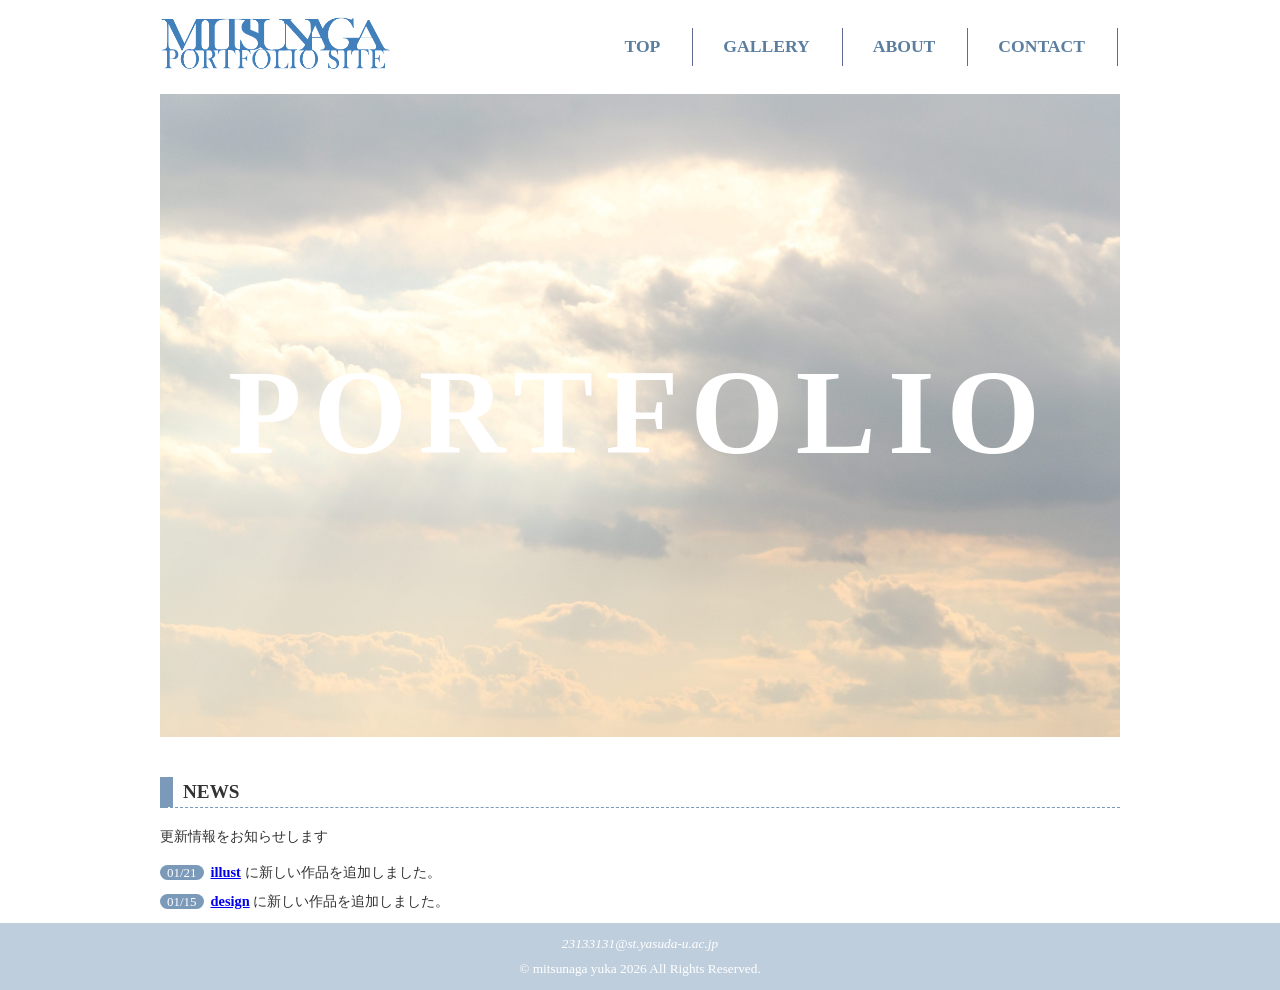
<file: index.html>
<!DOCTYPE html>
<html lang="ja">

<head>
    <meta charset="UTF-8">
    <meta name="viewport" content="width=device-width, initial-scale=1.0">
    <title>Mitsunaga website：TOP</title>
    <link rel="stylesheet" href="css/mystyle.css">
    <meta name="description" content="mitsunaga web siteはこれまで制作した作品を集めたポートフォリオサイトです。授業課題やコンペティションに応募した作品、趣味で描いたイラストなどを紹介しています。">
    <meta name="viewport" content="width=device-width, initial-scale=1.0">
</head>


<body>
    <header>
        <div class="header-in">
            <a href="index.html" id="pagetop"><img src="image/logo.png" width="230" height="66" alt="portfolio"></a>
            <div class="menu-toggle">☰</div>
            <nav class="navbar">
                <ul class="nav-links">
                    <li><a href="index.html">TOP</a></li>
                    <li class="dropdown">
                        <a href="gallery.html" class="drop-target">GALLERY</a>
                        <ul class="dropdown-menu">
                            <li><a href="illust.html">illust</a></li>
                            <li><a href="design.html">design</a></li>
                            <li><a href="photo.html">photo</a></li>
                        </ul>
                    </li>
                    <li><a href="about.html">ABOUT</a></li>
                    <li><a href="contact.html">CONTACT</a></li>
                </ul>
            </nav>
        </div>
    </header>

    <article class="page">
    
    <div class="main-visual">
        <img src="image/topimage2.jpg" width="960" height="auto" alt="トップイメージ画像">
        <div class="site-title-overlay">

            <h1>PORTFOLIO</h1>
        </div>
    </div>      
        <section>
            <h2>NEWS</h2>
            <p>更新情報をお知らせします</p>
            <ul>
                <li><time datetime="2026-01-21">01/21</time><span class="highlight"><a href="illust.html">illust</a></span> に新しい作品を追加しました。</li>
            </ul>
            <ul>
                <li><time datetime="2026-01-15">01/15</time><span class="highlight"><a href="design.html">design</a></span> に新しい作品を追加しました。</li>
            </ul>
        </section>
    </article>

    <footer>
        <small>
        <address>
            23133131@st.yasuda-u.ac.jp</address></small>
        <small>&copy; mitsunaga yuka 2026 All Rights Reserved.</small>
    </footer>
    
<script>
    const toggle = document.querySelector(".menu-toggle");
    const nav = document.querySelector(".nav-links");

    toggle.addEventListener("click", () => {
        nav.classList.toggle("show");
    });
</script>

</body>
</html>
</file>
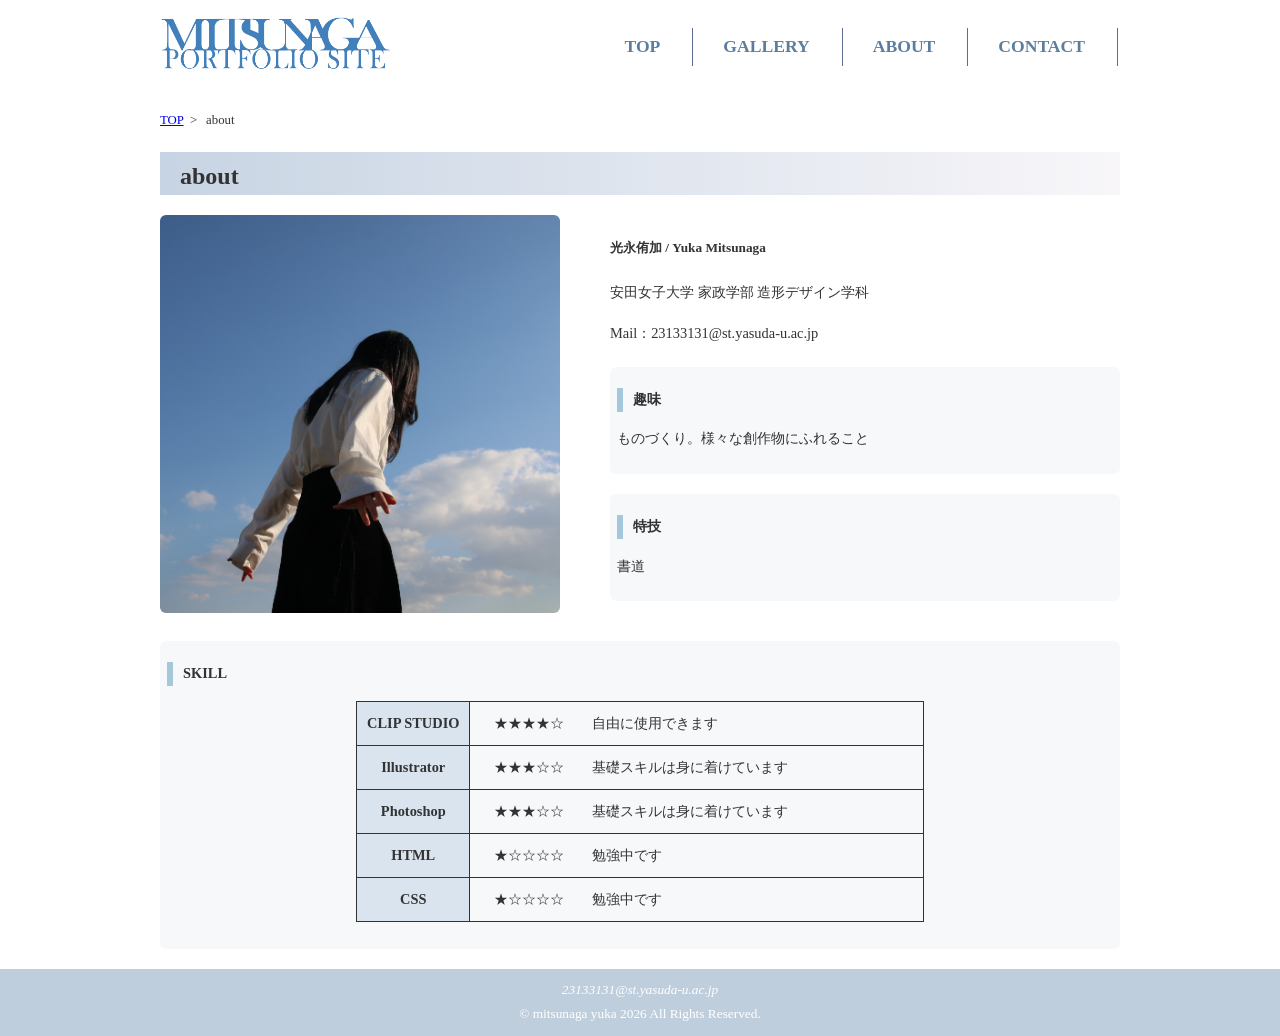
<file: about.html>
<!DOCTYPE html>
<html lang="ja">

<head>
    <meta charset="UTF-8">
    <meta name="viewport" content="width=device-width, initial-scale=1.0">
    <title>Mitsunaga website：about</title>
    <link rel="stylesheet" href="css/mystyle.css">
    <meta name="description" content="mitsunaga web siteはこれまで制作した作品を集めたポートフォリオサイトです。このページではプロフィールを紹介しています。">
    <meta name="viewport" content="width=device-width">
</head>

<body>
    <header>
        <div class="header-in">
            <a href="index.html" id="pagetop"><img src="image/logo.png" width="230" height="66" alt="portfolio"></a>
            <div class="menu-toggle">☰</div>
            <nav class="navbar">
                <ul class="nav-links">
                    <li><a href="index.html">TOP</a></li>
                    <li class="dropdown">
                        <a href="gallery.html" class="drop-target">GALLERY</a>
                        <ul class="dropdown-menu">
                            <li><a href="illust.html">illust</a></li>
                            <li><a href="design.html">design</a></li>
                            <li><a href="photo.html">photo</a></li>
                        </ul>
                    </li>
                    <li><a href="about.html">ABOUT</a></li>
                    <li><a href="contact.html">CONTACT</a></li>
                </ul>
            </nav>
        </div>
    </header>

    <article class="page">
        <ol>
            <li><a href="index.html">TOP</a>&nbsp;&nbsp;&gt;</li>
            <li>about</li>
        </ol>
        <h1 class="sub-h1">about</h1>

    <div class="profile-flex">
        <div class="profile-image">
            <img src="image/profile.jpg" width="380" height="380" alt="プロフィール画像">
        </div>

        <div class="profile-text">
            <h5>光永侑加 / Yuka Mitsunaga</h5>
            <p>安田女子大学 家政学部 造形デザイン学科</p>
            <p>Mail：23133131@st.yasuda-u.ac.jp</p>

            <section class="genre">
            <h3>趣味</h3>
            <p>ものづくり。様々な創作物にふれること</p>
        </section>
        
        <section class="genre">
            <h3>特技</h3>
            <p>書道</p>
        </section>
        </div>
    </div>

        

        <section class="genre">
            <h3>SKILL</h3>
            <table>
                <tr>
                <th><strong>CLIP STUDIO</strong></th>
                <td>　★★★★☆　　自由に使用できます</td>
                </tr>
                <tr>
                <th><strong>Illustrator</strong></th>
                <td>　★★★☆☆　　基礎スキルは身に着けています</td>
                </tr>
                <tr>
                <th><strong>Photoshop</strong></th>
                <td>　★★★☆☆　　基礎スキルは身に着けています</td>
                </tr>
                <tr>
                <th><strong>HTML</strong></th>
                <td>　★☆☆☆☆　　勉強中です</td>
                </tr>
                <tr>
                <th><strong>CSS</strong></th>
                <td>　★☆☆☆☆　　勉強中です</td>
                </tr>
            </table>
        </section>
    </article>

    <footer>
        <small>
        <address>
            23133131@st.yasuda-u.ac.jp</address></small>
        <small>&copy; mitsunaga yuka 2026 All Rights Reserved.</small>
    </footer>
    <script>
    const toggle = document.querySelector(".menu-toggle");
    const nav = document.querySelector(".nav-links");

    toggle.addEventListener("click", () => {
        nav.classList.toggle("show");
    });
</script>
</body>

</html>
</file>
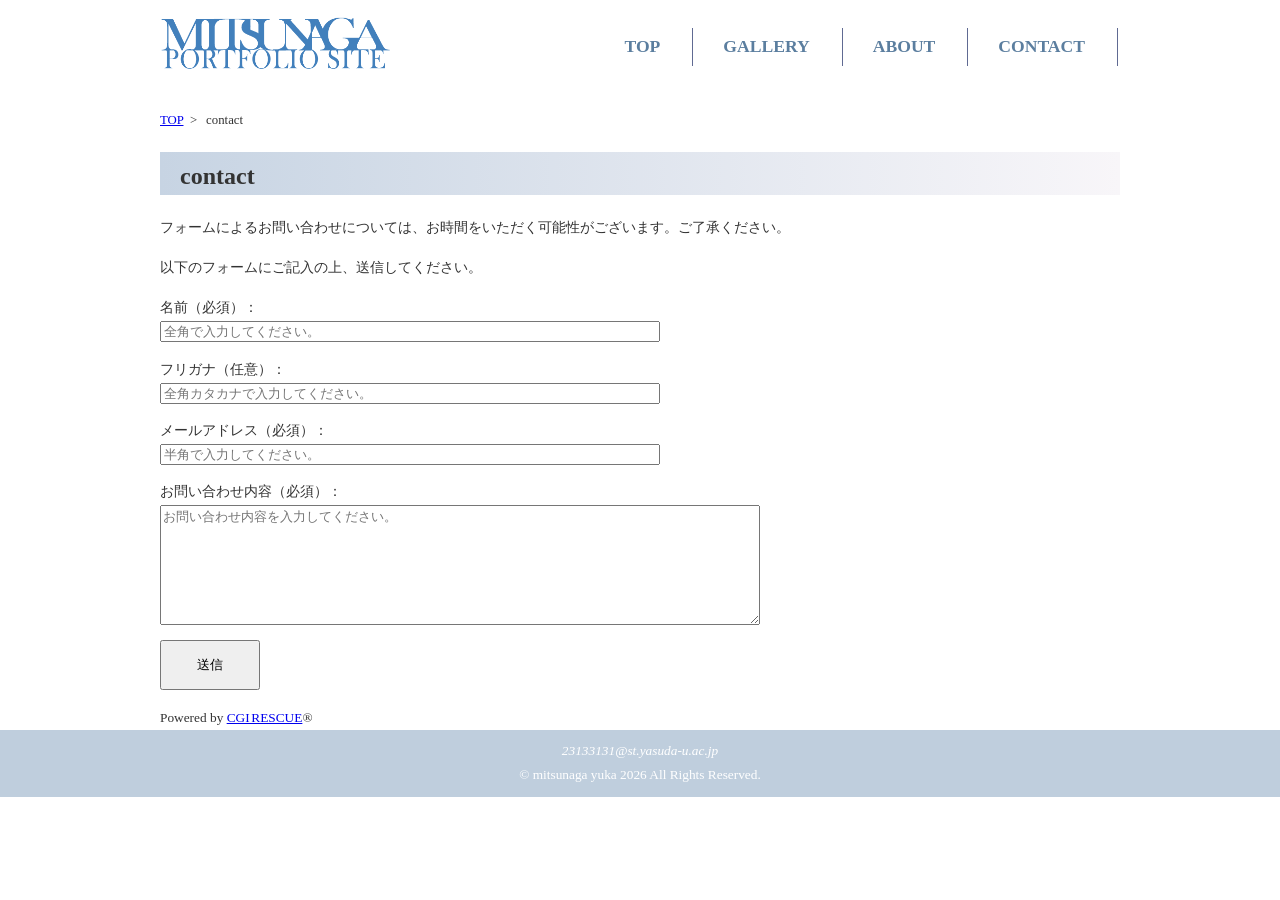
<file: contact.html>
<!DOCTYPE html>
<html lang="ja">

<head>
    <meta charset="UTF-8">
    <meta name="viewport" content="width=device-width, initial-scale=1.0">
    <title>Mitsunaga website：contact</title>
    <link rel="stylesheet" href="css/mystyle.css">
    <meta name="description" content="mitsunaga web siteはこれまで制作した作品を集めたポートフォリオサイトです。このページはお問い合わせフォームです。">
    <meta name="viewport" content="width=device-width">
</head>


<body>
    <header>
        <div class="header-in">
            <a href="index.html" id="pagetop"><img src="image/logo.png" width="230" height="66" alt="portfolio"></a>
            <div class="menu-toggle">☰</div>
            <nav class="navbar">
                <ul class="nav-links">
                    <li><a href="index.html">TOP</a></li>
                    <li class="dropdown">
                        <a href="gallery.html" class="drop-target">GALLERY</a>
                        <ul class="dropdown-menu">
                            <li><a href="illust.html">illust</a></li>
                            <li><a href="design.html">design</a></li>
                            <li><a href="photo.html">photo</a></li>
                        </ul>
                    </li>
                    <li><a href="about.html">ABOUT</a></li>
                    <li><a href="contact.html">CONTACT</a></li>
                </ul>
            </nav>
        </div>
    </header>
    <article class="page">
        <ol>
            <li><a href="index.html">TOP</a>&nbsp;&nbsp;&gt;</li>
            <li>contact</li>
        </ol>
        <h1 class="sub-h1">contact</h1>
        <p>フォームによるお問い合わせについては、お時間をいただく可能性がございます。ご了承ください。</p>
        <p>以下のフォームにご記入の上、送信してください。</p>

        <form action="https://www.rescue.ne.jp/form/mail.cgi" method="POST">
            <input type="hidden" name="_uid" value="sF8AuNokqJyVBzMJ">
            <input type="hidden" name="_done" value="http://reirei67samu.stars.ne.jp/">
            <input type="hidden" name="_encode" value="utf8">
            <p>
                <label for="username">名前（必須）：
                    <input type="text" name="username" id="username" placeholder="全角で入力してください。" required class="form">
                </label>
            </p>
            <p>
                <label for="userfurigana">フリガナ（任意）：
                    <input type="text" name="userfurigana" id="userfurigana" placeholder="全角カタカナで入力してください。" required class="form">
                </label>
            </p>
            <p>
                <label for="usermail">メールアドレス（必須）：
                    <input type="text" name="usermail" id="usermail" placeholder="半角で入力してください。" required class="form">
                </label>
            </p>
            <p>
                <label for="usercomment">お問い合わせ内容（必須）：
                    <textarea name="usercomment" id="usercomment" placeholder="お問い合わせ内容を入力してください。"></textarea>
                </label>
            </p>
            <p>
                <button type="submit">送信</button>
            </p>
            <small>Powered by <a href="https://www.rescue.ne.jp/" target="_blank">CGI RESCUE</a>®</small>
            
        </form>
    </article>

    <footer>
        <small>
        <address>
            23133131@st.yasuda-u.ac.jp</address></small>
        <small>&copy; mitsunaga yuka 2026 All Rights Reserved.</small>
    </footer>

<script>
    const toggle = document.querySelector(".menu-toggle");
    const nav = document.querySelector(".nav-links");

    toggle.addEventListener("click", () => {
        nav.classList.toggle("show");
    });
</script>

</body>
</html>
</file>
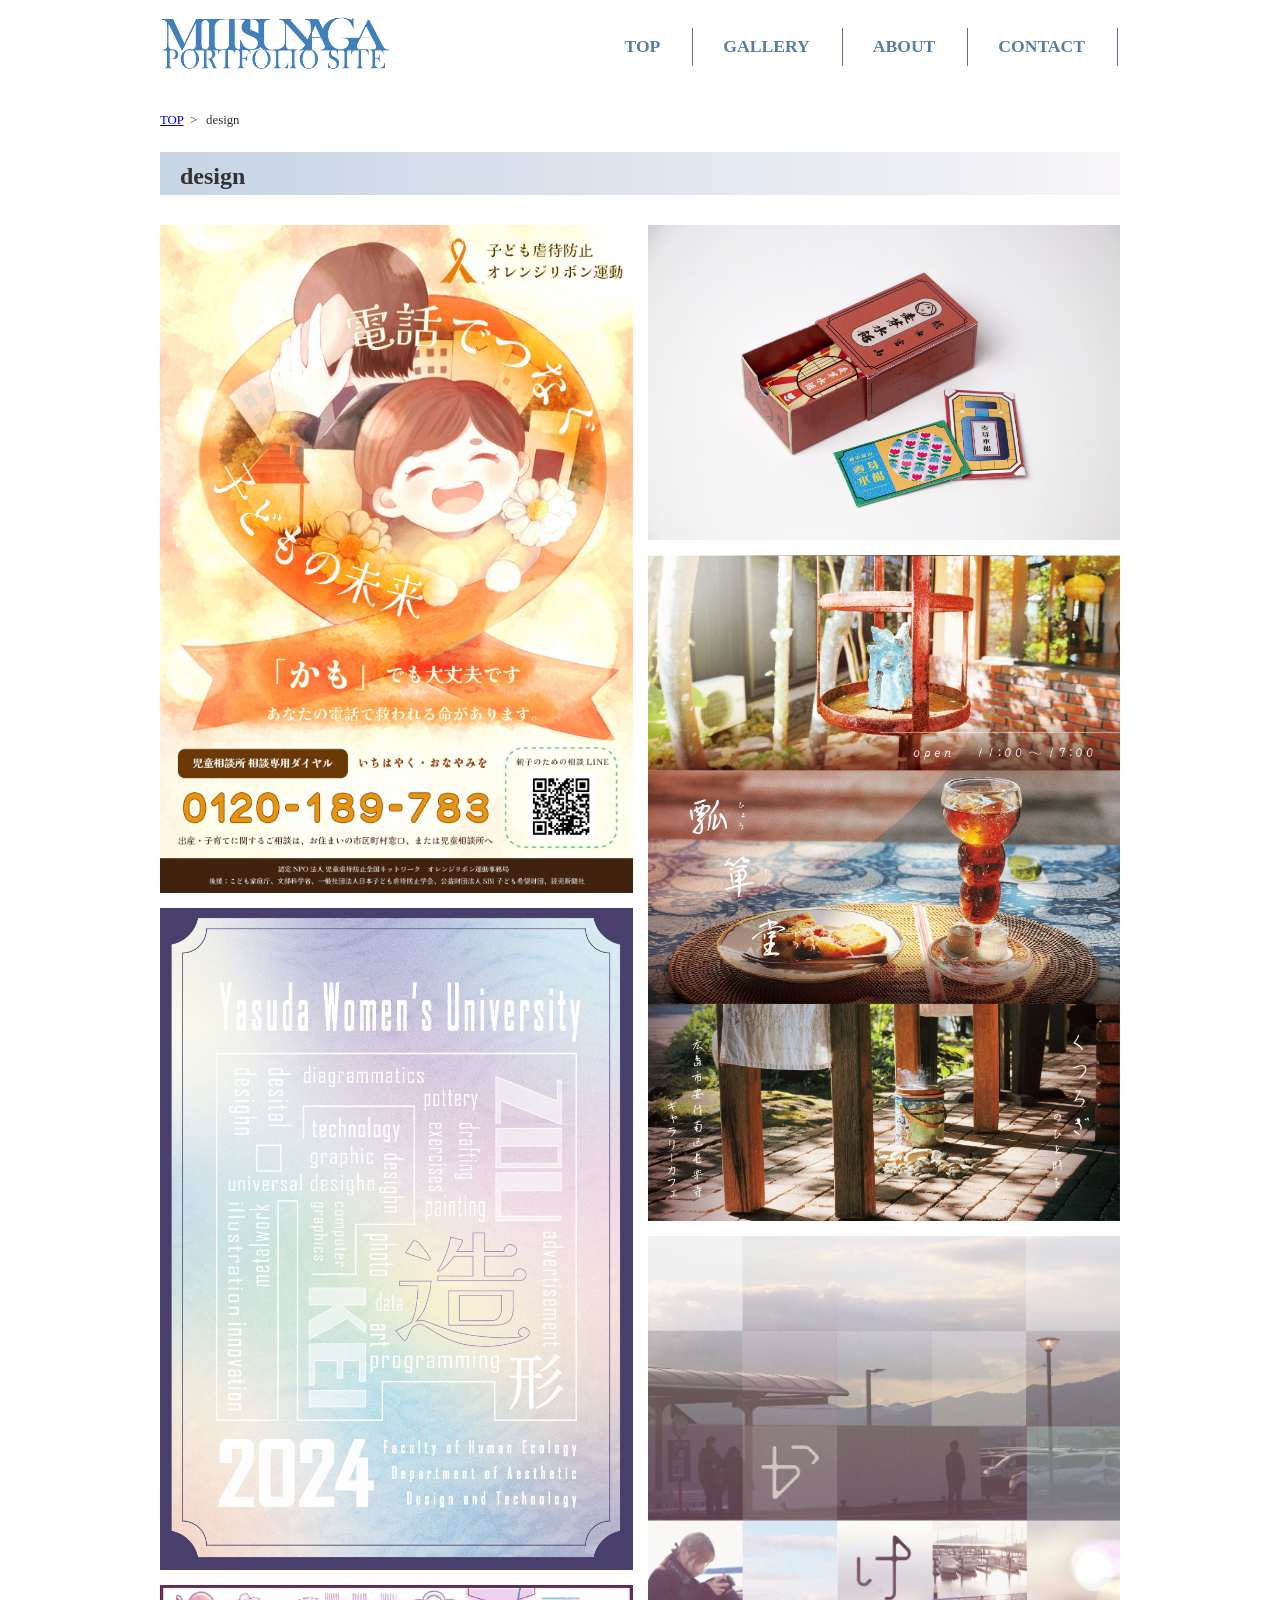
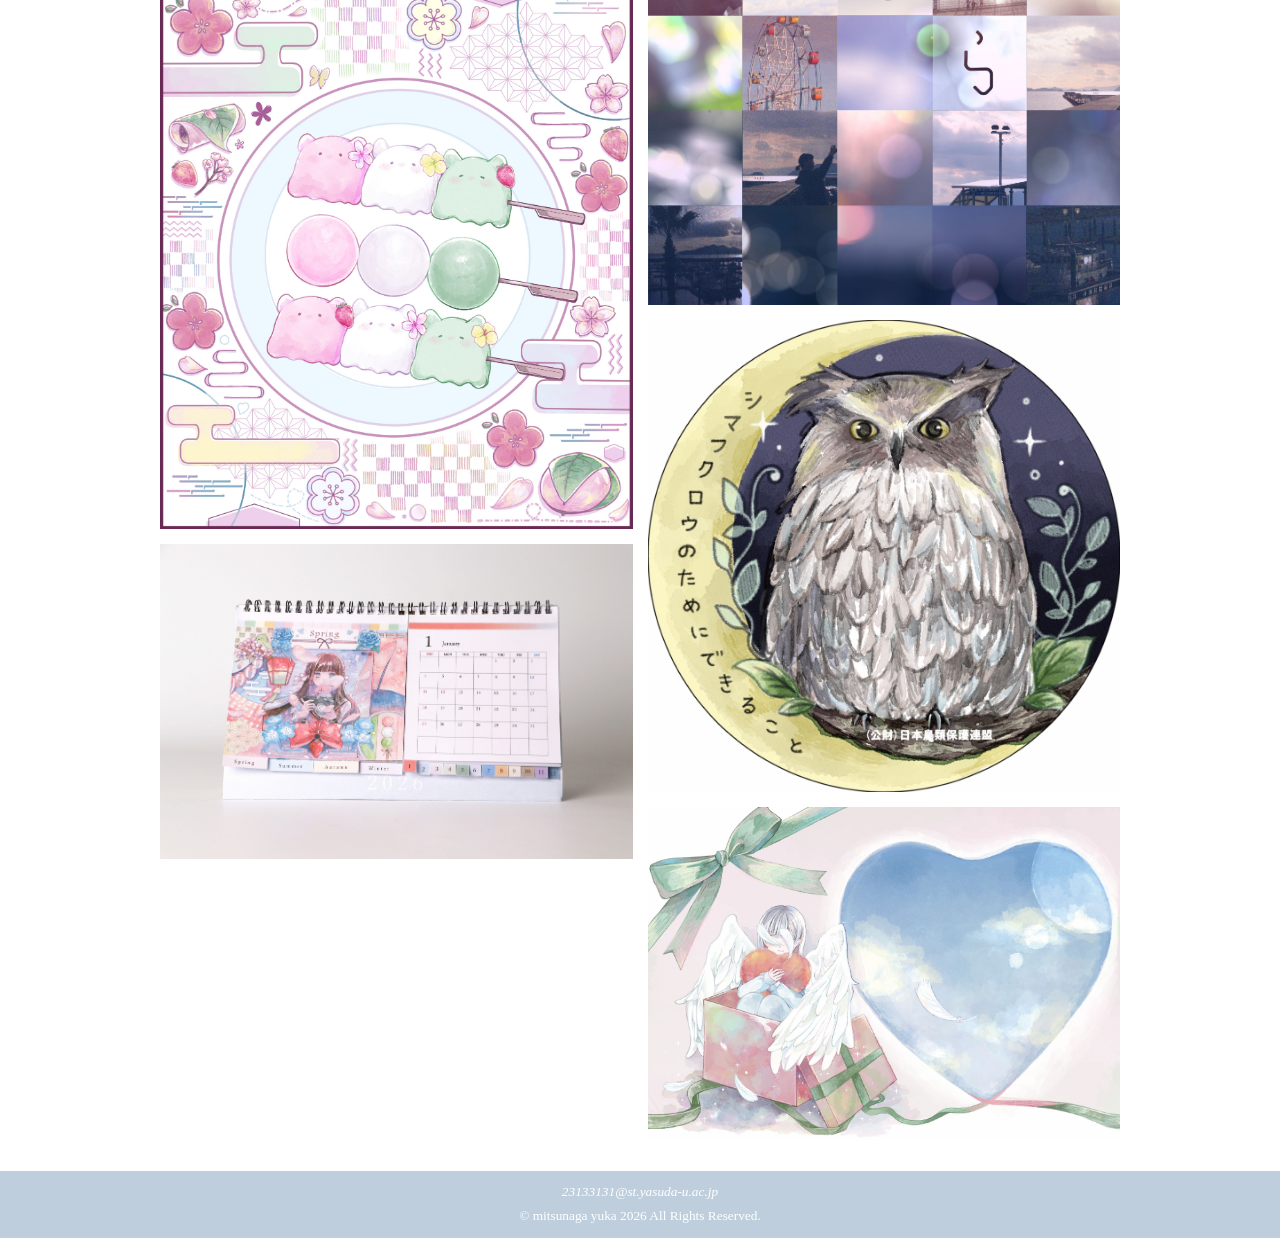
<file: design.html>
<!DOCTYPE html>
<html lang="ja">

<head>
    <meta charset="UTF-8">
    <meta name="viewport" content="width=device-width, initial-scale=1.0">
    <title>Mitsunaga website：design</title>
    <link rel="stylesheet" href="css/mystyle.css">
    <meta name="description" content="mitsunaga web siteはこれまで制作した作品を集めたポートフォリオサイトです。このページではデザインの作品を掲載しています。">
    <meta name="viewport" content="width=device-width">
</head>

<body>
    <header>
        <div class="header-in">
            <a href="index.html" id="pagetop"><img src="image/logo.png" width="230" height="66" alt="portfolio"></a>
            <div class="menu-toggle">☰</div>
            <nav class="navbar">
                <ul class="nav-links">
                    <li><a href="index.html">TOP</a></li>
                    <li class="dropdown">
                        <a href="gallery.html" class="drop-target">GALLERY</a>
                        <ul class="dropdown-menu">
                            <li><a href="illust.html">illust</a></li>
                            <li><a href="design.html">design</a></li>
                            <li><a href="photo.html">photo</a></li>
                        </ul>
                    </li>
                    <li><a href="about.html">ABOUT</a></li>
                    <li><a href="contact.html">CONTACT</a></li>
                </ul>
            </nav>
        </div>
    </header>
    <article class="page">
        <ol>
            <li><a href="index.html">TOP</a>&nbsp;&nbsp;&gt;</li>
            <li>design</li>
        </ol>
        <h1 class="sub-h1">design</h1>
        <div class="grid-container">
            <img src="image/design1.jpg" alt="写真1" data-title="ポスターデザイン" data-detail="オレンジリボン運動 ポスターデザインコンテスト2025応募作品"
            data-tools="CLIP STUDIO, Illustrator">
            <img src="image/design2.jpg" alt="写真2" data-title="パンフレットデザイン" data-detail="2024年度 造形デザイン学科パンフレットデザインコンペ応募作品
《学内で先生から賞をいただきました》"
            data-tools="Illustrator">
            <img src="image/design3.jpg" alt="写真3" data-title="グラフィックデザイン" data-detail="2024年度 奈良蚊帳織りふきんデザインコンテスト応募作品
《いいね賞をいただきました》"
            data-tools="CLIP STUDIO, Illustrator">
            <img src="image/design4.jpg" alt="写真4" data-title="カレンダーデザイン" data-detail="授業課題"
            data-tools="Illustrator, 透明水彩(イラスト)">
            <img src="image/design5.jpg" alt="写真5" data-title="パッケージデザイン" data-detail="2025年度 富山市パッケージデザインコンペティション応募作品"
            data-tools="Illustrator">
            <img src="image/design6.jpg" alt="写真6" data-title="ポスターデザイン" data-detail="授業課題 ギャラリーカフェの宣伝ポスター"
            data-tools="Illustrator, Photoshop">
            <img src="image/design7.jpg" alt="写真7" data-title="ポスターデザイン" data-detail="授業課題 架空の映画ポスター"
            data-tools="Photoshop, Illustrator">
            <img src="image/design8.jpg" alt="写真8" data-title="ステッカーデザイン" data-detail="2024年度シマフクロウステッカーデザインコンテスト応募作品"
            data-tools="CLIP STUDIO">
            <img src="image/design9.jpg" alt="写真9" data-title="ブックカバーデザイン" data-detail="2024年度グリーンリボンブックカバーデザインコンペ 応募作品"
            data-tools="CLIP STUDIO" >
        </div>

        <div class="modal" id="modal">
            <span class="close">&times;</span>
            <div class="modal-content-wrapper">
                <img class="modal-content" id="modal-img">
                <div id="modal-caption">
                    <h3 id="caption-title"></h3>
                    <p id="caption-detail"></p>
                    <p id="caption-tools" class="tools-text"></p>
                </div>
            </div>
        </div>
    </article>

    <footer>
        <small>
        <address>
            23133131@st.yasuda-u.ac.jp</address></small>
        <small>&copy; mitsunaga yuka 2026 All Rights Reserved.</small>
    </footer>

    <script>
    const modal = document.getElementById("modal");
    const modalImg = document.getElementById("modal-img");
    const closeBtn = document.getElementsByClassName("close")[0];
    const images = document.querySelectorAll(".grid-container img");
    const capTitle = document.getElementById("caption-title");
    const capDetail = document.getElementById("caption-detail");
    const capTools = document.getElementById("caption-tools");

    images.forEach(img => {
        img.onclick = function() {
            modal.style.display = "flex";
            modalImg.src = this.src;
            capTitle.innerText = this.getAttribute("data-title") || "";
            capDetail.innerText = this.getAttribute("data-detail") || "";
            const tools = this.getAttribute("data-tools");
            capTools.innerText = tools ? "使用ツール： " + tools : "";
        }
    });

    closeBtn.onclick = function() {
        modal.style.display = "none";
    }

    window.onclick = function(event) {
        if (event.target == modal) {
            modal.style.display = "none";
        }
    }
</script>

<script>
    const toggle = document.querySelector(".menu-toggle");
    const nav = document.querySelector(".nav-links");

    toggle.addEventListener("click", () => {
        nav.classList.toggle("show");
    });
</script>

</body>
</html>
</file>
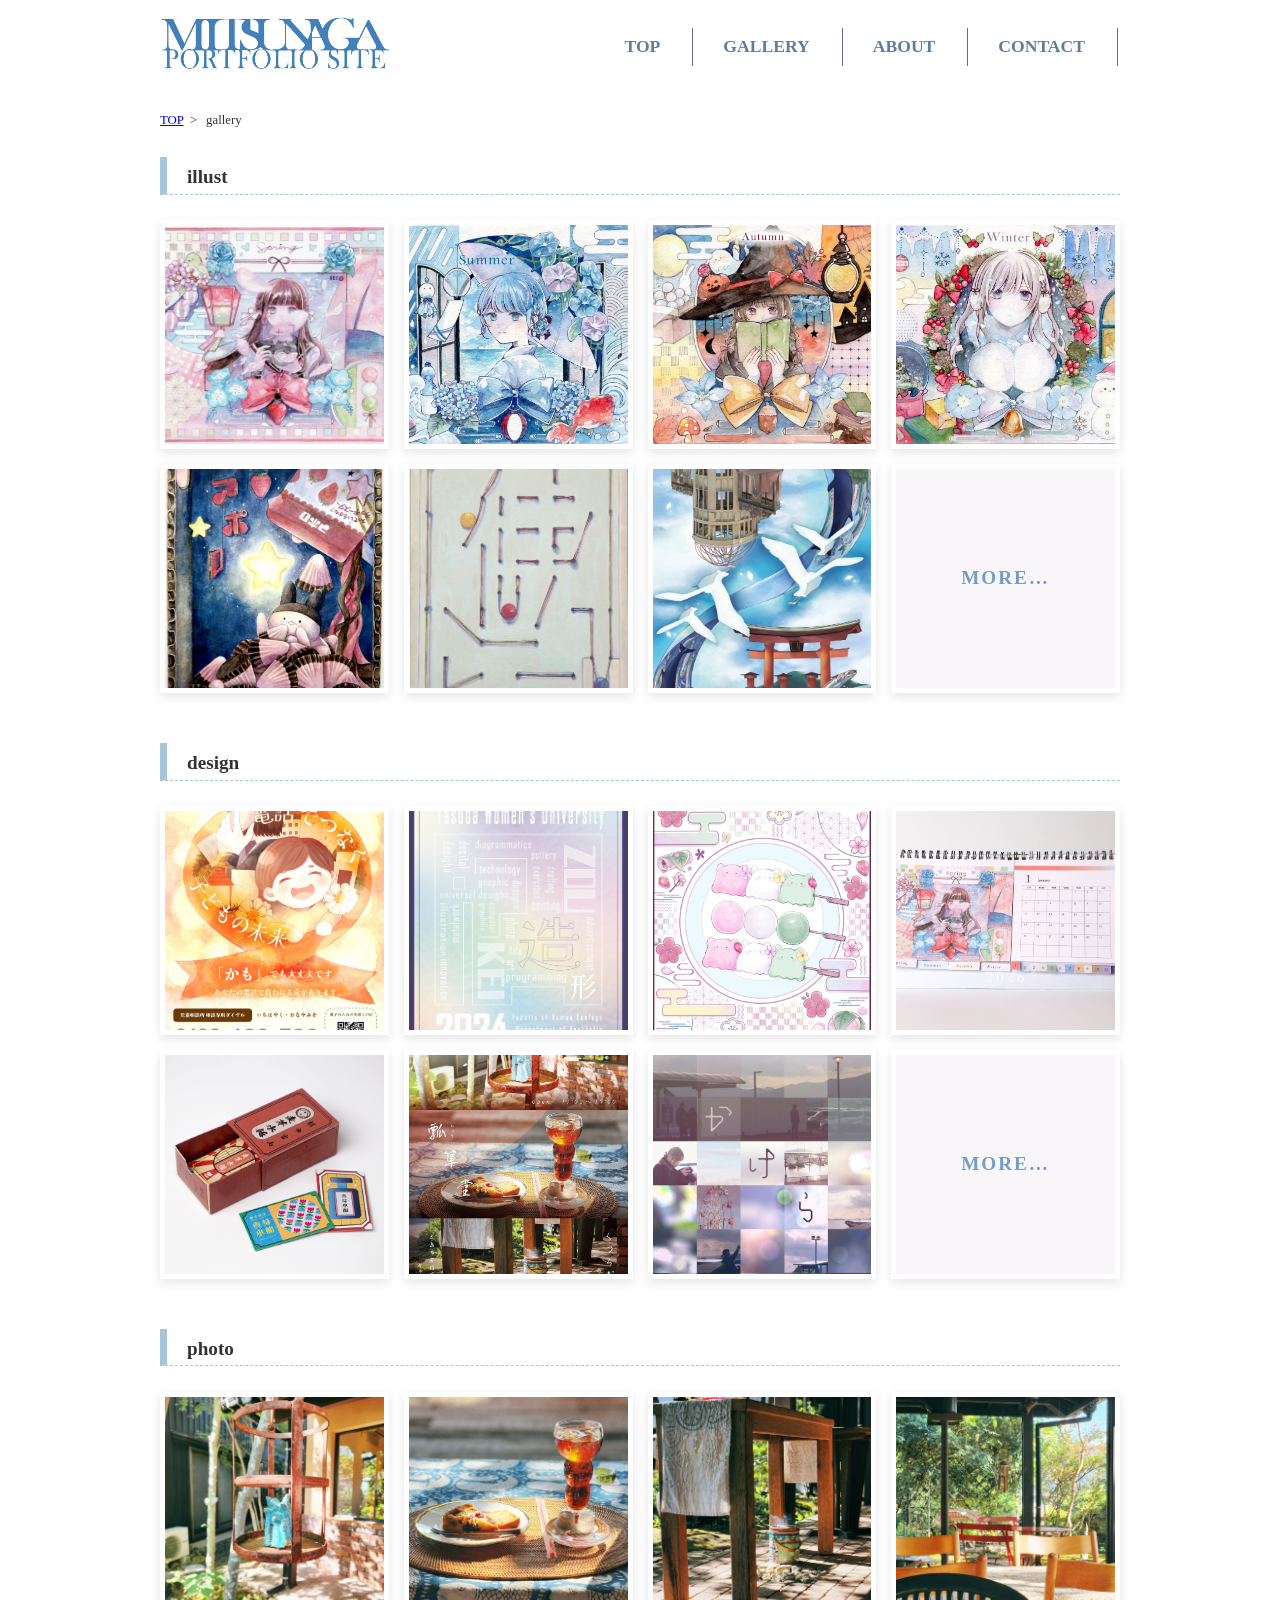
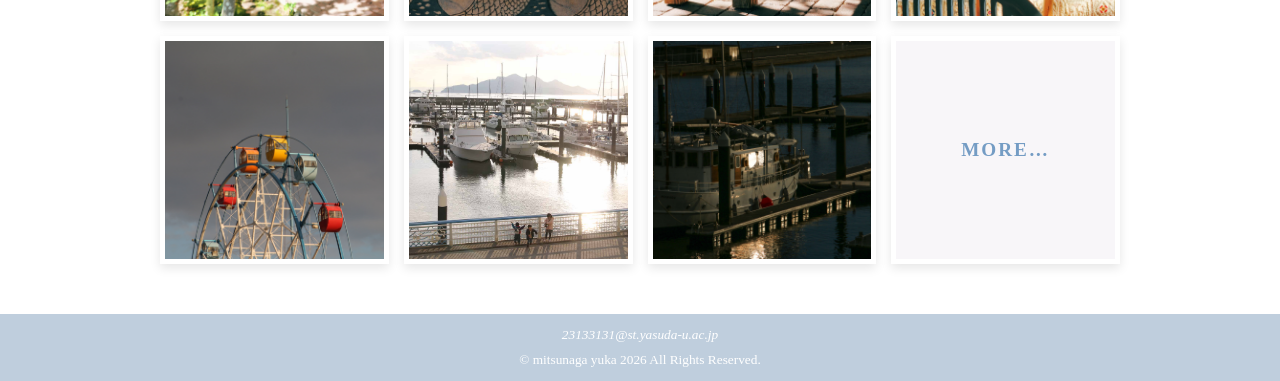
<file: gallery.html>
<!DOCTYPE html>
<html lang="ja">

<head>
    <meta charset="UTF-8">
    <meta name="viewport" content="width=device-width, initial-scale=1.0">
    <title>Mitsunaga website：gallery</title>
    <link rel="stylesheet" href="css/mystyle.css">
    <meta name="description" content="mitsunaga web siteはこれまで制作した作品を集めたポートフォリオサイトです。">
    <meta name="viewport" content="width=device-width">
</head>

<body>
    <header>
        <div class="header-in">
            <a href="index.html" id="pagetop"><img src="image/logo.png" width="230" height="66" alt="portfolio"></a>
            <div class="menu-toggle">☰</div>
            <nav class="navbar">
                <ul class="nav-links">
                    <li><a href="index.html">TOP</a></li>
                    <li class="dropdown">
                        <a href="gallery.html" class="drop-target">GALLERY</a>
                        <ul class="dropdown-menu">
                            <li><a href="illust.html">illust</a></li>
                            <li><a href="design.html">design</a></li>
                            <li><a href="photo.html">photo</a></li>
                        </ul>
                    </li>
                    <li><a href="about.html">ABOUT</a></li>
                    <li><a href="contact.html">CONTACT</a></li>
                </ul>
            </nav>
        </div>
    </header>
    <article class="page">

        <ol>
            <li><a href="index.html">TOP</a>&nbsp;&nbsp;&gt;</li>
            <li>gallery</li>
        </ol>

        <h4 class="sub-h4">illust</h4>
        <div class="grid-container2">
            <img src="image/illust1.jpg" alt="illust1" data-title="カレンダー 春" data-detail="授業課題"
            data-tools="透明水彩">
            <img src="image/illust2.jpg" alt="illust2" data-title="カレンダー 夏" data-detail="授業課題"
            data-tools="透明水彩">
            <img src="image/illust3.jpg" alt="illust3" data-title="カレンダー 秋" data-detail="授業課題"
            data-tools="透明水彩">
            <img src="image/illust4.jpg" alt="illust4" data-title="カレンダー 冬" data-detail="授業課題"
            data-tools="透明水彩">
            <img src="image/art1.jpg" alt="art1" data-title="アポロ劇場" data-detail="授業課題 アポロと段ボールをモチーフにした作品"
            data-tools="透明水彩">
            <img src="image/art2.jpg" alt="art2" data-title="伸びる" data-detail="授業課題 ゴムをモチーフにした作品"
            data-tools="アクリル絵の具">
            <img src="image/art3.jpg" alt="art3" data-title="世界遺産航路観光船デザイン" data-detail="授業課題 船のラッピングデザイン"
            data-tools="CLIP STUDIO">
            <a href="illust.html" class="more-box">
            <span>MORE…</span>
        </a>
        </div>
        
        <h4 class="sub-h4">design</h4>

        <div class="grid-container2">
            <img src="image/design1.jpg" alt="写真1" data-title="ポスターデザイン" data-detail="オレンジリボン運動 ポスターデザインコンテスト2025応募作品"
            data-tools="CLIP STUDIO, Illustrator">
            <img src="image/design2.jpg" alt="写真2" data-title="パンフレットデザイン" data-detail="2024年度 造形デザイン学科パンフレットデザインコンペ応募作品
《学内で先生から賞をいただきました》"
            data-tools="Illustrator">
            <img src="image/design3.jpg" alt="写真3" data-title="グラフィックデザイン" data-detail="2024年度 奈良蚊帳織りふきんデザインコンテスト応募作品
《いいね賞をいただきました》"
            data-tools="CLIP STUDIO, Illustrator">
            <img src="image/design4.jpg" alt="写真4" data-title="カレンダーデザイン" data-detail="授業課題"
            data-tools="Illustrator, 透明水彩(イラスト)">
            <img src="image/design5.jpg" alt="写真5" data-title="パッケージデザイン" data-detail="2025年度 富山市パッケージデザインコンペティション応募作品"
            data-tools="Illustrator">
            <img src="image/design6.jpg" alt="写真6" data-title="ポスターデザイン" data-detail="授業課題 ギャラリーカフェの宣伝ポスター"
            data-tools="Illustrator, Photoshop">
            <img src="image/design7.jpg" alt="写真7" data-title="ポスターデザイン" data-detail="授業課題 架空の映画ポスター"
            data-tools="Photoshop, Illustrator">
            <a href="design.html" class="more-box">
            <span>MORE…</span>
        </a>
        </div>

        <h4 class="sub-h4">photo</h4>
        <div class="grid-container2">
            <img src="image/photo8.jpg" alt="写真8">
            <img src="image/photo10.jpg" alt="写真10">
            <img src="image/photo11.jpg" alt="写真11">
            <img src="image/photo13.jpg" alt="写真13">
            <img src="image/photo1.jpg" alt="写真1">
            <img src="image/photo6.jpg" alt="写真6">
            <img src="image/photo7.jpg" alt="写真7">
            <a href="photo.html" class="more-box">
            <span>MORE…</span>
        </a>
        </div>

    </article>
    <footer>
        <small>
        <address>
            23133131@st.yasuda-u.ac.jp</address></small>
        <small>&copy; mitsunaga yuka 2026 All Rights Reserved.</small>
    </footer>

    <script>
    window.onclick = function(event) {
        if (event.target == modal) {
            modal.style.display = "none";
        }
        const images = Array.from(document.querySelectorAll(".grid-container img, .grid-container2 img"));
    }
</script>

<script>
    const toggle = document.querySelector(".menu-toggle");
    const nav = document.querySelector(".nav-links");

    toggle.addEventListener("click", () => {
        nav.classList.toggle("show");
    });
</script>

</body>

</html>
</file>
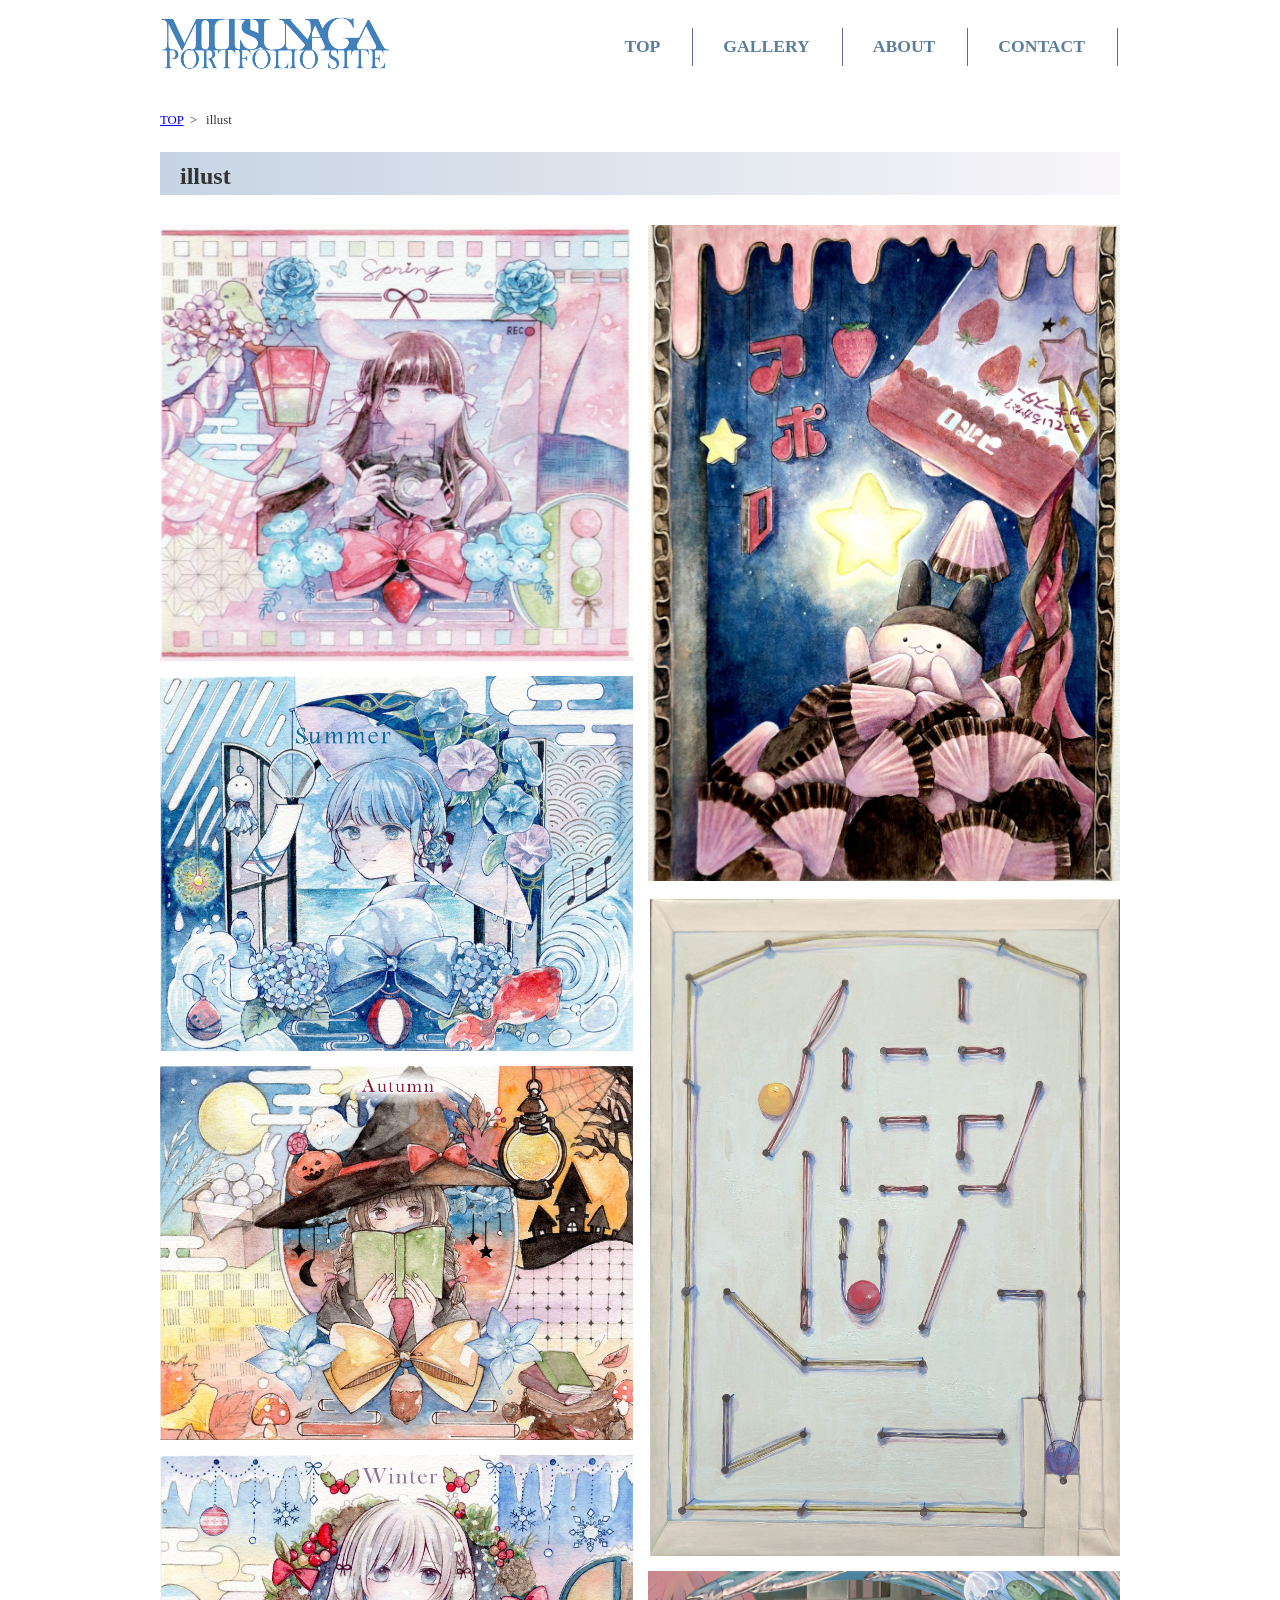
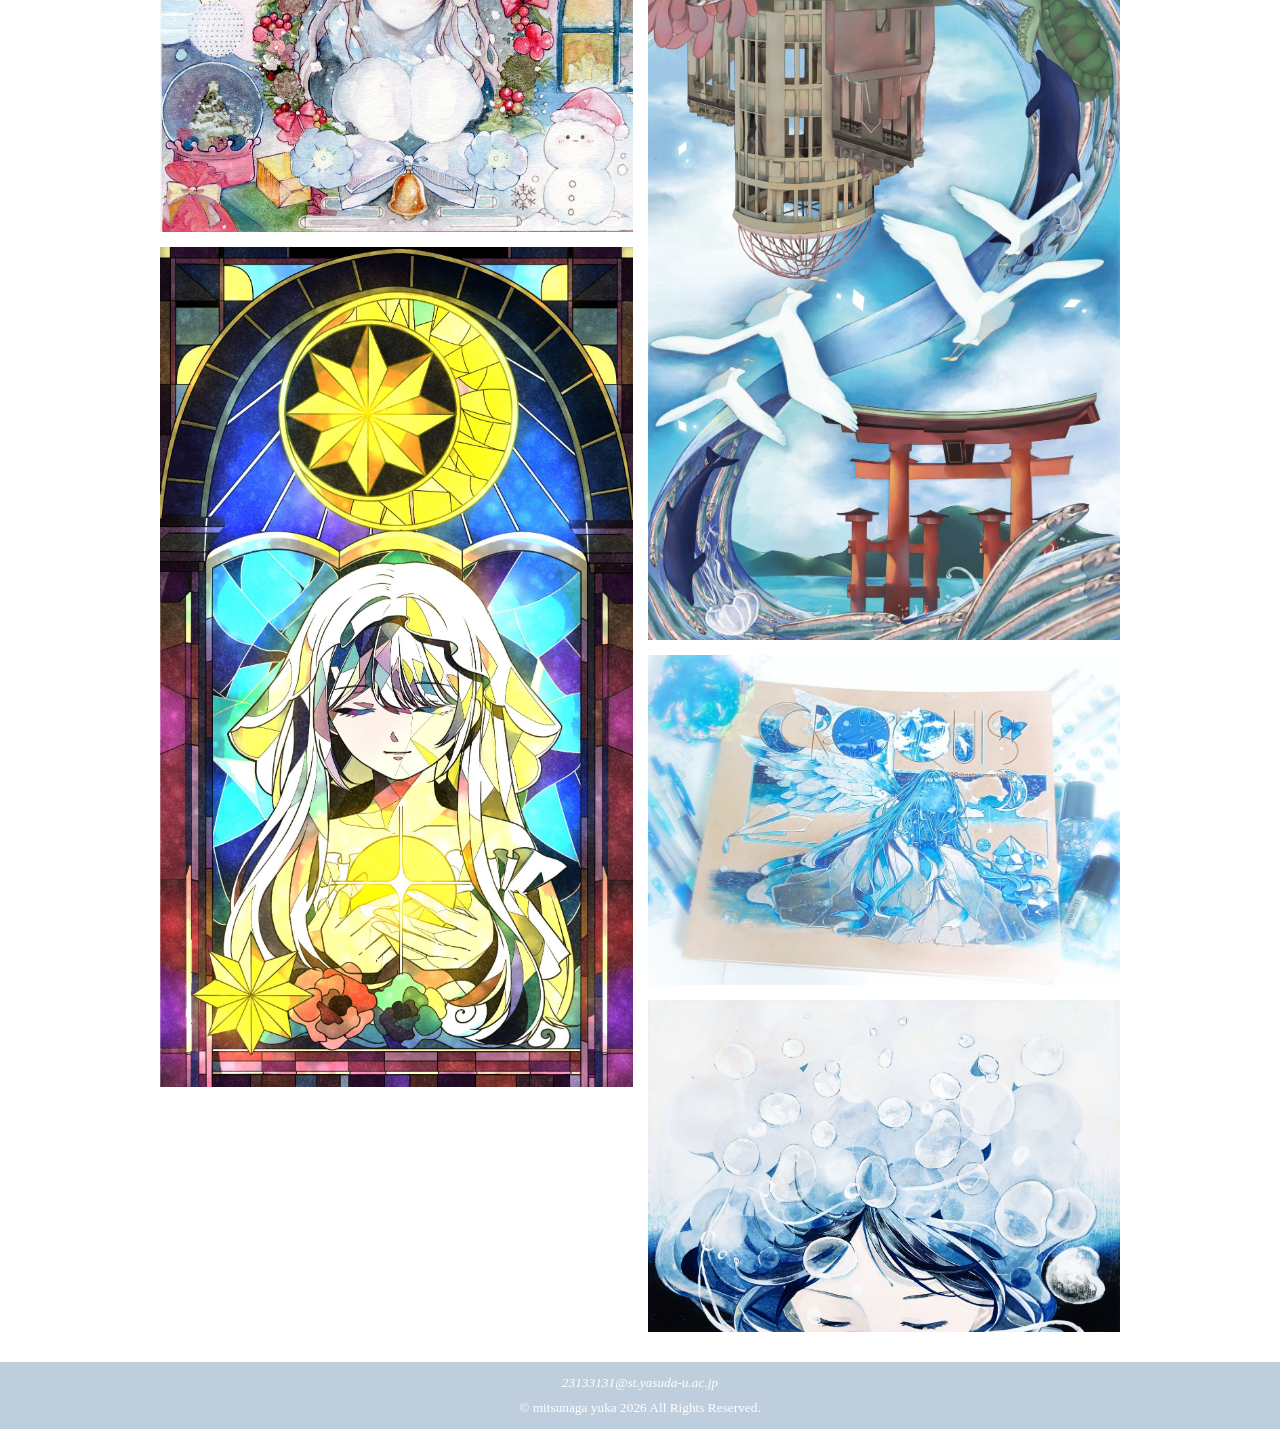
<file: illust.html>
<!DOCTYPE html>
<html lang="ja">

<head>
    <meta charset="UTF-8">
    <meta name="viewport" content="width=device-width, initial-scale=1.0">
    <title>Mitsunaga website：illust</title>
    <link rel="stylesheet" href="css/mystyle.css">
    <meta name="description" content="mitsunaga web siteはこれまで制作した作品を集めたポートフォリオサイトです。このページではイラストの作品を掲載しています。">
    <meta name="viewport" content="width=device-width">
</head>

<body>
    <header>
        <div class="header-in">
            <a href="index.html" id="pagetop"><img src="image/logo.png" width="230" height="66" alt="portfolio"></a>
            <div class="menu-toggle">☰</div>
            <nav class="navbar">
                <ul class="nav-links">
                    <li><a href="index.html">TOP</a></li>
                    <li class="dropdown">
                        <a href="gallery.html" class="drop-target">GALLERY</a>
                        <ul class="dropdown-menu">
                            <li><a href="illust.html">illust</a></li>
                            <li><a href="design.html">design</a></li>
                            <li><a href="photo.html">photo</a></li>
                        </ul>
                    </li>
                    <li><a href="about.html">ABOUT</a></li>
                    <li><a href="contact.html">CONTACT</a></li>
                </ul>
            </nav>
        </div>
    </header>
    <article class="page">
        <ol>
            <li><a href="index.html">TOP</a>&nbsp;&nbsp;&gt;</li>
            <li>illust</li>
        </ol>

        <h1 class="sub-h1">illust</h1>
        <div class="grid-container">
            <img src="image/illust1.jpg" alt="illust1" data-title="カレンダー 春" data-detail="授業課題"
            data-tools="透明水彩">
            <img src="image/illust2.jpg" alt="illust2" data-title="カレンダー 夏" data-detail="授業課題"
            data-tools="透明水彩">
            <img src="image/illust3.jpg" alt="illust3" data-title="カレンダー 秋" data-detail="授業課題"
            data-tools="透明水彩">
            <img src="image/illust4.jpg" alt="illust4" data-title="カレンダー 冬" data-detail="授業課題"
            data-tools="透明水彩">
            <img src="image/illust7.jpg" alt="illust7" data-title="月" data-detail="授業課題 ゼミグループ展「月」"
            data-tools="CLIP STUDIO">
            <img src="image/art1.jpg" alt="art1" data-title="アポロ劇場" data-detail="授業課題 アポロと段ボールをモチーフにした作品"
            data-tools="透明水彩">
            <img src="image/art2.jpg" alt="art2" data-title="伸びる" data-detail="授業課題 ゴムをモチーフにした作品"
            data-tools="アクリル絵の具">
            <img src="image/art3.jpg" alt="art3" data-title="世界遺産航路観光船デザイン" data-detail="授業課題 船のラッピングデザイン"
            data-tools="CLIP STUDIO">
            <img src="image/illust5.jpg" alt="illust5" data-title="クロッキー帳表紙デザイン" data-detail="自主制作"
            data-tools="ボールペン, マニキュア">
            <img src="image/art4.jpg" alt="art4" data-title="ぶくぶく" data-detail="授業課題 擬音をテーマにした作品"
            data-tools="透明水彩">
        </div>

        <div class="modal" id="modal">
            <span class="close">&times;</span>
            <div class="modal-content-wrapper">
                <img class="modal-content" id="modal-img">
                <div id="modal-caption">
                    <h3 id="caption-title"></h3>
                    <p id="caption-detail"></p>
                    <p id="caption-tools" class="tools-text"></p>
                </div>
            </div>
        </div>

    </article>
    <footer>
        <small>
            <address>
                23133131@st.yasuda-u.ac.jp</address>
        </small>
        <small>&copy; mitsunaga yuka 2026 All Rights Reserved.</small>
    </footer>

    <script>
    const modal = document.getElementById("modal");
    const modalImg = document.getElementById("modal-img");
    const closeBtn = document.getElementsByClassName("close")[0];
    const images = document.querySelectorAll(".grid-container img");

    const capTitle = document.getElementById("caption-title");
    const capDetail = document.getElementById("caption-detail");
    const capTools = document.getElementById("caption-tools");

    images.forEach(img => {
        img.onclick = function() {
            modal.style.display = "flex";
            modalImg.src = this.src;
            capTitle.innerText = this.getAttribute("data-title") || "";
            capDetail.innerText = this.getAttribute("data-detail") || "";
            const tools = this.getAttribute("data-tools");
            capTools.innerText = tools ? "使用ツール： " + tools : "";
        }
    });

    closeBtn.onclick = function() {
        modal.style.display = "none";
    }

    window.onclick = function(event) {
        if (event.target == modal) {
            modal.style.display = "none";
        }
    }
</script>

<script>
    const toggle = document.querySelector(".menu-toggle");
    const nav = document.querySelector(".nav-links");

    toggle.addEventListener("click", () => {
        nav.classList.toggle("show");
    });
</script>

</body>
</html>
</file>
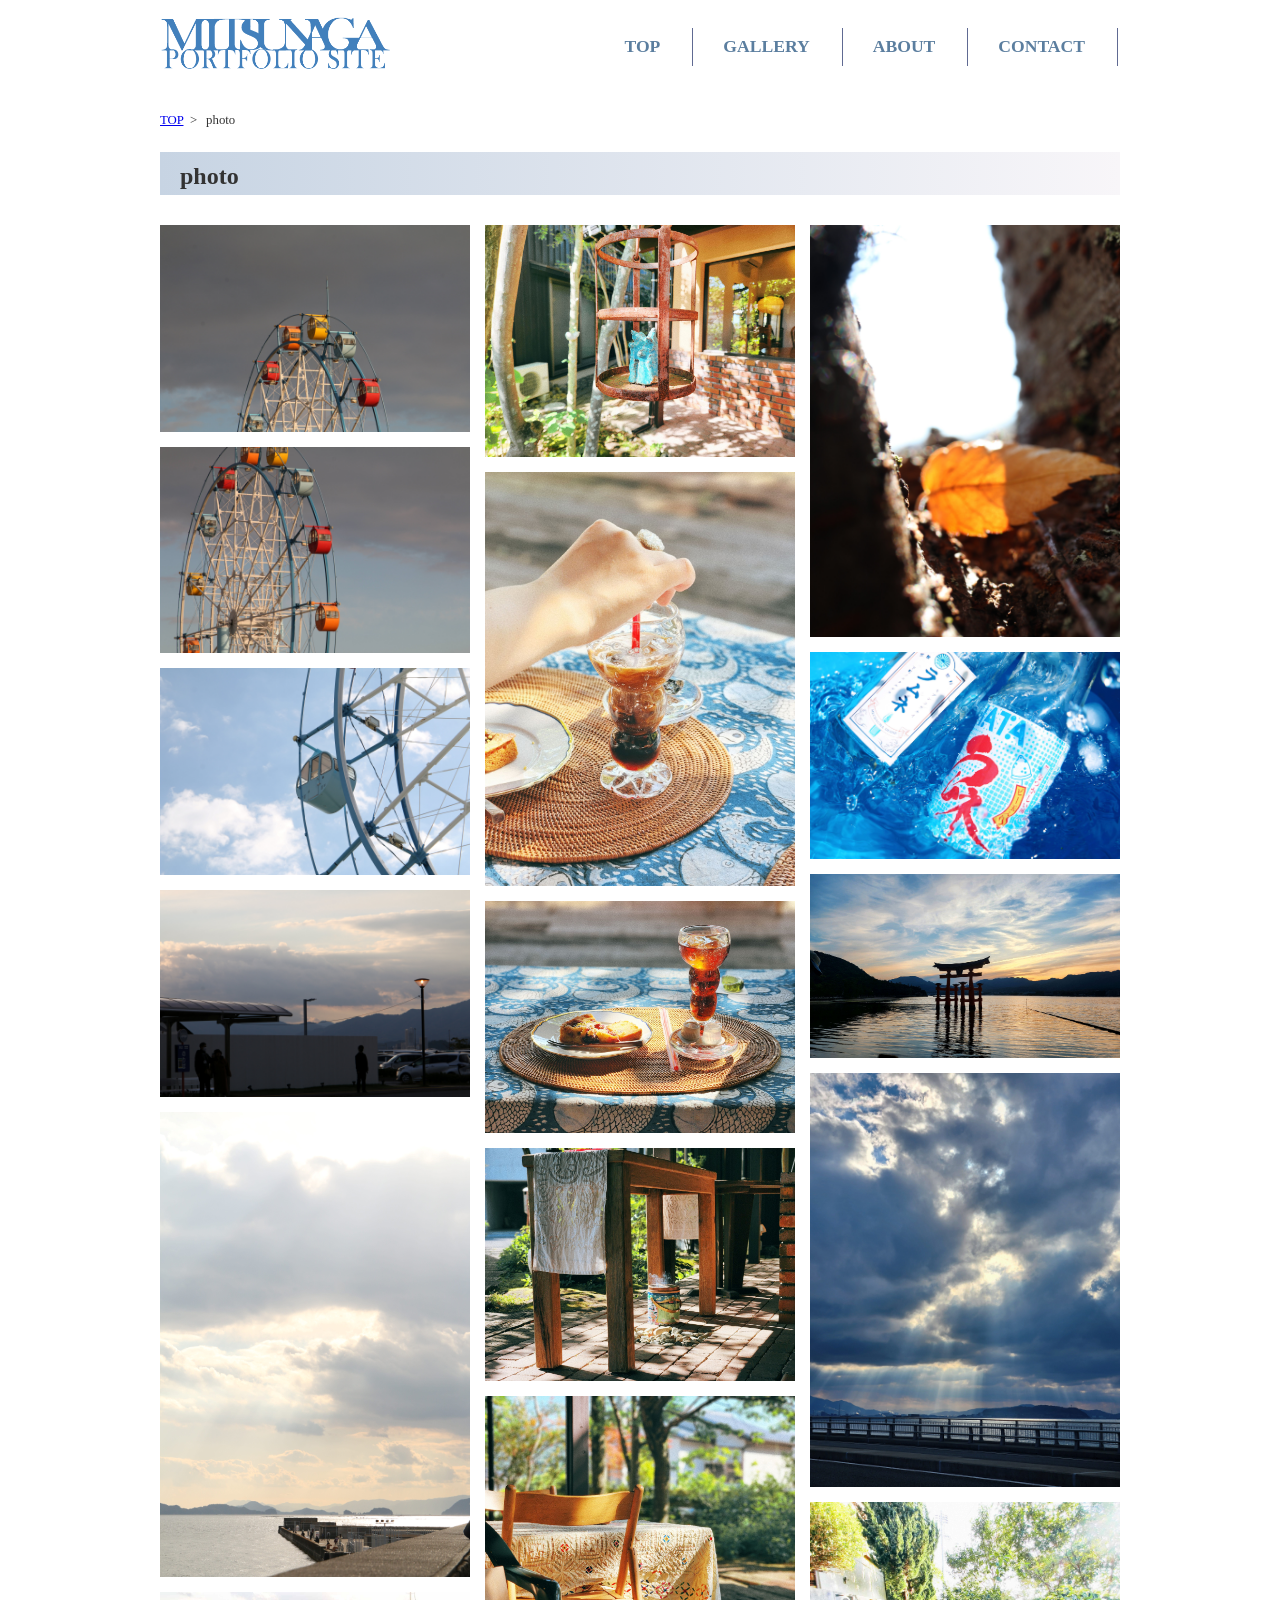
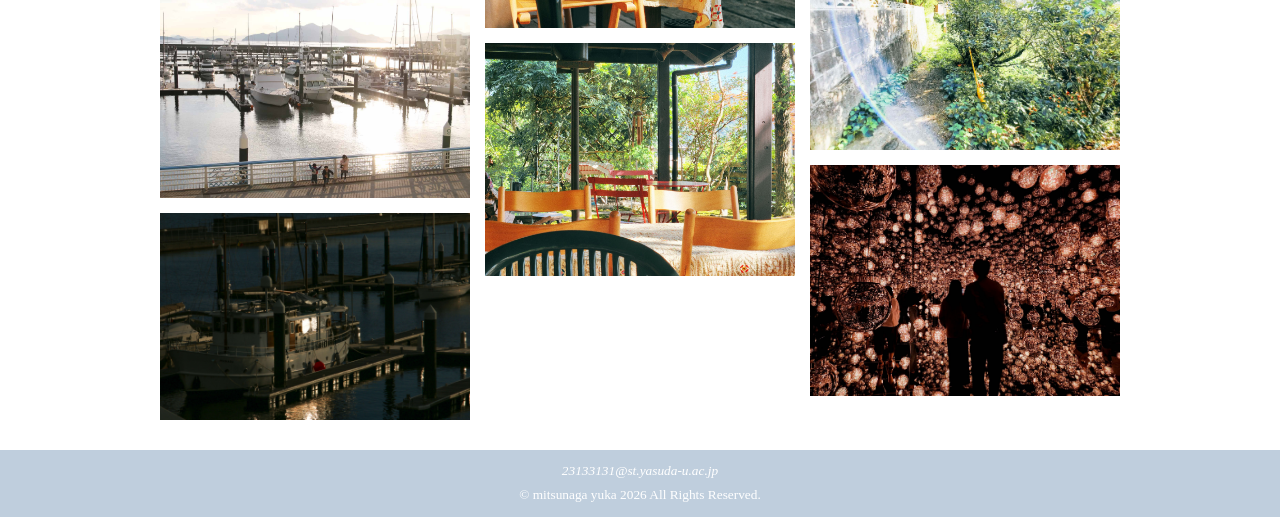
<file: photo.html>
<!DOCTYPE html>
<html lang="ja">

<head>
    <meta charset="UTF-8">
    <meta name="viewport" content="width=device-width, initial-scale=1.0">
    <title>Mitsunaga website：photo</title>
    <link rel="stylesheet" href="css/mystyle.css">
    <meta name="description" content="mitsunaga web siteはこれまで制作した作品を集めたポートフォリオサイトです。このページでは写真を掲載しています。">
    <meta name="viewport" content="width=device-width">
</head>

<body>
    <header>
        <div class="header-in">
            <a href="index.html" id="pagetop"><img src="image/logo.png" width="230" height="66" alt="portfolio"></a>
            <div class="menu-toggle">☰</div>
            <nav class="navbar">
                <ul class="nav-links">
                    <li><a href="index.html">TOP</a></li>
                    <li class="dropdown">
                        <a href="gallery.html" class="drop-target">GALLERY</a>
                        <ul class="dropdown-menu">
                            <li><a href="illust.html">illust</a></li>
                            <li><a href="design.html">design</a></li>
                            <li><a href="photo.html">photo</a></li>
                        </ul>
                    </li>
                    <li><a href="about.html">ABOUT</a></li>
                    <li><a href="contact.html">CONTACT</a></li>
                </ul>
            </nav>
        </div>
    </header>
    <article class="page">
        <ol>
            <li><a href="index.html">TOP</a>&nbsp;&nbsp;&gt;</li>
            <li>photo</li>
        </ol>
        <h1 class="sub-h1">photo</h1>
        <div class="grid-container1">
            <img src="image/photo1.jpg" alt="写真1">
            <img src="image/photo2.jpg" alt="写真2">
            <img src="image/photo3.jpg" alt="写真3">
            <img src="image/photo4.jpg" alt="写真4">
            <img src="image/photo5.jpg" alt="写真5">
            <img src="image/photo6.jpg" alt="写真6">
            <img src="image/photo7.jpg" alt="写真7">
            <img src="image/photo8.jpg" alt="写真8">
            <img src="image/photo9.jpg" alt="写真9">
            <img src="image/photo10.jpg" alt="写真10">
            <img src="image/photo11.jpg" alt="写真11">
            <img src="image/photo12.jpg" alt="写真12">
            <img src="image/photo13.jpg" alt="写真13">
            <img src="image/photo14.jpg" alt="写真14">
            <img src="image/photo15.jpg" alt="写真15">
            <img src="image/photo16.jpg" alt="写真16">
            <img src="image/photo17.jpg" alt="写真17">
            <img src="image/photo18.jpg" alt="写真18">
            <img src="image/photo19.jpg" alt="写真19">

        </div>
        <div class="modal" id="modal">
            <span class="close">&times;</span>
            <img class="modal-content" id="modal-img">
        </div>
    </article>

    <footer>
        <small>
            <address>
                23133131@st.yasuda-u.ac.jp</address>
        </small>
        <small>&copy; mitsunaga yuka 2026 All Rights Reserved.</small>
    </footer>

    
<script>
    const toggle = document.querySelector(".menu-toggle");
    const nav = document.querySelector(".nav-links");

    toggle.addEventListener("click", () => {
        nav.classList.toggle("show");
    });
</script>

</body>

</html>
</file>
<file: css/mystyle.css>
@charset "utf-8";

* {
    box-sizing: border-box;
}
html {
    overflow-y: scroll; /* 常にスクロールバーの溝を表示して、ガタつきを防ぐ */
}

body {
    font-family: Georgia, 'Times New Roman', Times, serif;
    background-color: #ffffff; 
    color: #333;
    line-height: 1.6;
    margin: 0;
    padding: 0;
}

p {
	font-size:90%;
	line-height:1.8;
}


.main-visual {
    position: relative;
    width: 100%;
    margin-bottom: 40px;
}

.main-visual img {
    width: 100%;
    height: auto;
    display: block;
}


.site-title-overlay {
    position: absolute;
    top: 50%;
    left: 50%;
    transform: translate(-50%, -30%); 
    opacity: 0;
    width: 90%;
    text-align: center;
    animation: fadeUp 3s ease-out forwards;
}

@keyframes fadeUp {
    0% {
        opacity: 0;
        transform: translate(-50%, -30%);
    }
    100% {
        opacity: 1;
        transform: translate(-50%, -50%);
    }
}

.site-title-overlay h1 {
    font-family: Georgia, 'Times New Roman', serif;
    font-size: 7.5rem;
    font-weight: bold;
    color: #ffffff;
    letter-spacing: 0.1em;  /* 文字の間隔 */
    margin: 0;
}

@media (max-width: 768px) {
    .site-title-overlay h1 {
        font-size: 3rem; /* スマホでは少し小さくする */
    }
}

h2{
    font-size: 120%;
    border-bottom: 1px dashed #7b9ab9;
    border-left: 13px solid #7b9ab9;
    padding-left: 10px;
}

h3{
    font-size: 90%;
    border-left: 6px solid #a6c6da;
    padding-left: 10px;
    padding-bottom: 1px;
}

h4{
    font-size: 120%;
    border-left: 7px solid #a6c6da;
    border-bottom: 1px dashed #a6c6da;
    padding-left: 10px;
    padding-bottom: 1px;
}
.genre {
    margin: 20px 0;
    padding: 7px;
    background-color:rgba(222, 229, 234, 0.285);
    border-radius: 6px;
} /*aboutの趣味特技欄*/

.content {
    margin-top: 30px;
}

.highlight {
    color: #3e799e;
    font-weight: bold;
}

nav {
    background-color: #ffffff;
    text-align: center;
    padding: 2px;
    font-family:Georgia, 'Times New Roman', Times, serif;
    font-size:0%;
}

nav a {
    color: #000;
    text-decoration: none;
    padding: 5px;
    font-size: 1.1rem;
}

nav a:hover {
    background-color: #f7f7f7;
}

footer {
    text-align: center;
    background-color: #7b9ab97b;
    color: #fff;
    position: static; /* デフォルトに戻す */
	padding-top: 10px;
	padding-bottom: 10px;
    padding: 10px;
    bottom: 0;
    width: 100%;
    clear: both;
}

article {
    max-width: 960px;
    width: 90%;
    margin-left: auto;
    margin-right: auto;
}

.page{
    max-width: 960px;
    width: 90%;
    padding-top: 90px;
    margin: 0 auto;
}

article, .page {
    position: relative;
    clear: both;
}

ul{
    list-style-type: none;
    padding-left:0;
    line-height:1.0;
    font-size:90%;
}

ul time{
    background-color: #7b9ab9;
    color: #ffffff;
    border-radius: 10px;
    font-size: 90%;
    padding-left: 7px;
    padding-right: 7px;
    margin-right: 7px;
}

nav ul{
    font-weight: bold;
    text-align: right;
    padding-top: 8px;
    padding-bottom:5px;
    margin:0;
    font-size: 80%;
}

nav li{
    display:inline;
    padding-left: 10px;
    padding-right: 12px;
    border-right: 1px solid #606a92;
}

header{
    background-color: #ffffff;
    color: #ffffff;
    position: fixed;
    top: 0;
    left: 0;
    width: 100%;
    z-index: 1000;
}

.header-in {
    max-width: 960px;
    width: 90%;
    margin: 0 auto;
    padding: 10px 0;
    display: flex;
    align-items: center;
    justify-content: space-between; /* ロゴとメニューを離す */
}

.header-a{
    width:960px;
    margin-left:auto;
    margin-right:auto;
}

.profile-flex {
    display: flex; /* 横並び */
    align-items: center; /* 上下の中心を揃える*/
    gap: 50px; /* 画像とテキストの間 */
    margin-bottom: 20px;
}

.profile-image img {
    max-width: 400px;
    width: 100%;
    height: auto;
    border-radius: 6px;
}

.profile-text {
    flex: 1; /* 残りの幅もすべて使う */
}

/* ナビゲーション */
.nav-links {
    display: flex;
    list-style: none;
    margin: 0;
    padding: 0;
}

.nav-links > li {
    position: relative;
}

.nav-links a {
    display: block;
    padding: 10px 20px;
    text-decoration: none;
    color: #333;
}

/* ドロップダウン */
.dropdown-menu {
    position: absolute;
    top: 100%;
    left: 0;
    list-style: none;
    padding: 10px 0;
    min-width: 150px;
    box-shadow: 0 4px 8px rgba(0,0,0,0.1);
    background-color: rgba(255, 255, 255, 0.7); 
    /* アニメーション */
    opacity: 0; /* 最初透明 */
    visibility: hidden; /* 最初非表示 */
    transform: translateY(10px);
    transition: all 0.3s ease;
}
/* ドロップダウンの文字 */
.dropdown-menu li a {
    padding:15px;
    font-size: 14px;
    font-weight: bold;
    color: #333;
}
/* マウスを乗せた時 */
.dropdown:hover .dropdown-menu {
    opacity: 1; /* 不透明 */
    visibility: visible;
    transform: translateY(0);
}

.dropdown-menu li a:hover {
    background-color: rgba(79, 89, 93, 0.05); /* 色変化 */
}

.dropdown:hover .dropdown-menu {
  display: block; /* 縦に並ぶ */
}

.sub-h1{
    background:linear-gradient(to left,#f8f6f9,#c7d4e3);
    padding-top:5px;
    padding-left:20px;
}

.sub-h4{
    padding-top:5px;
    padding-left:20px;
}

.point-img{
    box-shadow:5px 5px 0px #bbb3c7;
    border-radius: 10px;
    float:right;
    margin-left:20px;
    margin-bottom:10px;
}

.sentou{
    clear:both;
    text-align:right;
}

ol li{
    display:inline;
    margin-right:5px;
    font-size: 80%;
}

ol{
    padding-left:0;
}

nav ul a{
    color:#5b7e9f;
    text-decoration: none;
}

nav ul a:link{
    color:#5b7e9f;
}

nav ul a:visited{
    text-decoration: none;
    color:#5b7e9f;
}

nav ul a:hover{
    text-decoration: none;
    color:#a55478;
}

nav ul a:active{
	color:rgb(203, 128, 128);
}

.point-list a:link{
    color:#a2b4c7;
}
.point-list a:visited{
    text-decoration: none;
    color:#749cc4;
}
.point-list a:hover{
    text-decoration: none;
    color:#8479a0;
}
.point-list a:active{
    color:#b23984;
}

/* ギャラリー設定 */
.grid-container {
    column-count: 2; /* 列 */
    column-gap: 15px; /* 左右の隙間 */
    width: 100%;
    max-width: 960px;
    margin: 30px auto;
}
.grid-container img {
    width: 100%;
    height: auto;
    display: block;
    margin-bottom: 15px;
    cursor: pointer;
    transition: transform 0.3s ease;
    break-inside: avoid; /* 画像が途中で切れないように */
}
.grid-container img:hover {
    transform: scale(1.02);
}

.grid-container1 {
    column-count: 3;
    column-gap: 15px;
    width: 100%;
    max-width: 1000px;
    margin: 30px auto;
}
.grid-container1 img {
    width: 100%;
    height: auto;
    display: block;
    margin-bottom: 15px;
    cursor: pointer;
    transition: transform 0.3s ease;
    break-inside: avoid;
}
.grid-container1 img:hover {
    transform: scale(1.02);
}

.grid-container2 {
    display: grid;
    grid-template-columns: repeat(4, 1fr); /* 4列固定 */
    gap: 15px;
    width: 100%;
    max-width: 1000px;
    margin: 20px auto 50px;
}
.grid-container2 img {
    width: 100%;
    aspect-ratio: 1 / 1; /* 正方形に固定 */
    object-fit: cover; /* 画像を中央で切り取る */
    display: block;
    cursor: pointer;
    transition: all 0.3s ease;
    /* フレーム */
    border: 5px solid #fff;
    box-sizing: border-box; /* 枠を幅の中に含める */
    box-shadow: 0 4px 10px rgba(0,0,0,0.1);
    background-color: #ffffff;
}
.grid-container2 img:hover {
    transform: scale(1.05);
    box-shadow: 0 8px 15px rgba(0,0,0,0.2);
    z-index: 10; /* 重なりを前に出す */
}
/* MORE... */
.more-box {
    display: flex;
    justify-content: center;
    align-items: center;
    text-decoration: none;
    aspect-ratio: 1 / 1;
    background-color: #f8f6f9;
    color: #749cc4;
    font-weight: bold;
    font-size: 1.2rem;
    letter-spacing: 2px;
    border: 5px solid #fff;
    box-sizing: border-box;
    box-shadow: 0 4px 10px rgba(0,0,0,0.1);
    transition: all 0.2s ease;
}
.more-box:hover {
    background-color: #a2b4c7; /* ホバーで反転させる演出 */
    color: #fff;
    transform: scale(1.05);
    box-shadow: 0 8px 15px rgba(0,0,0,0.2);
}

/* スマホ */
@media (max-width: 768px) {
    .grid-container2 {
        grid-template-columns: repeat(2, 1fr);
        gap: 10px;
    }
    .grid-container2 img {
        border: 4px solid #fff;
    }
}

/* 拡大表示 */
.modal {
    display: none; /* 最初非表示 */
    position: fixed;
    z-index: 2000;
    top: 0;
    left: 0;
    width: 100%;
    height: 100%;
    background-color: rgba(255, 255, 255, 0.9);
    /* 真ん中に寄せる */
    justify-content: center; /* 左右 */
    align-items: center; /* 上下 */
}
.modal-content {
    width: 90%;
    max-width: 500px;
    height: auto;
    max-height: 500px;
    display: block;
    animation: zoom 0.3s;
    object-fit: contain; /* 画面内に収める */
}
/* 閉じるボタン */
.close {
    position: absolute;
    top: 25px;
    right: 35px;
    color: #638498;
    font-size: 60px;
    font-weight: bold;
    cursor: pointer;
}
/* アニメーション */
@keyframes zoom {
    from { transform: scale(0.7); opacity: 0; }
    to { transform: scale(1); opacity: 1; }
}

/* スマホ・タブレット */
@media (max-width: 768px) {
    .grid-container {
        column-count: 1;
    }
}
@media (min-width: 769px) and (max-width: 1024px) {
    .grid-container {
        column-count: 2;
    }
}
/* 拡大 作品詳細 */
.modal-content-wrapper {
    width: 90%;
    max-width: 500px;
    max-height: 900px;
    background-color: #fff;
    animation: zoom 0.2s;
}
/* 画像設定 */
.modal-content {
    width: 100%;
    height: auto;
    display: block;
}
/* テキスト */
#modal-caption {
    padding: 20px;
    color: #333;
    background-color: #fff;
}
#caption-title {
    margin: 0 0 10px 0;
    font-size: 20px;
}
#caption-detail {
    margin: 0 0 10px 0;
    font-size: 15px;
    line-height: 1.6;
}

.tools-text {
    font-size: 13px;
    color: #888;
    border-top: 1px solid #eee;
    padding-top: 10px;
}

table {
    border: 1px solid #333;
    font-size: 90%;
    margin-right: auto;
    margin-left: auto;
    margin-bottom: 20px;
    border-collapse: collapse;
}

th {
    background-color: #d9e4ee;
    border:1px solid #333;
    padding:10px;
    width:20%;
}

td {
    border:1px solid #333;
    padding:10px;
}

aside h1 {
    font-size: 120%;
    border-bottom: 2px dotted #666;
    padding-left: 5px;
    margin:0;
}

aside li {
    border-bottom: 1px dotted #666;
}

aside ul {
    margin:0;
}

aside a {
    display: block;
    color: #333;
    text-decoration: none;
    padding-top: 15px;
    padding-bottom: 15px;
    padding-left: 6px;
}

aside a:hover {
    background-color: #ede5f4;
}
.select {
    background-color: #d9e4ee;
}

aside {
    float: right;
}

.form {
    display:block;
    width:500px;
}

textarea {
    display: block;
    width:600px;
    height: 120px;
}

button {
    width: 100px;
    height: 50px;
    padding: 10px;
}

/* プリント出力 */
@media print{
    .site-title{
        color:#000;
        text-shadow: none;
    }
    footer{
        color:#000
    }
}

/* 959px以下の場合 */
@media(max-width:959px){
    header img{
        float:none;
    }
    nav ul{
        text-align:left;
        padding:0;
        margin-left:10px;
    }
    article{
        width:auto;
    }
    article img{
        max-width:100%;
        height:auto;
    }
    .header-in{
        width:auto;
    }
    
    .music-main {
        float: none;
        width: 100%;
    }

    aside {
        float: none;
    }
}

/* 600px以下の場合 */
@media(max-width:600px){
    
    .logo-area img {
    width: 150px;
    height: auto;
    }
    nav li{
        font-size:60%;
        padding-left:2px;
        padding-right:2px;
    }
    nav ul a{
	font-size: 90%;
}

    footer{
        font-size:70%;
    }

    .point-img{
        float:none;
    }

    .site-title {
    position:absolute;
    top:0px;
    right:0px;
    font-size: 60%;
    color: #ffffff;
    font-family:Georgia, 'Times New Roman', Times, serif;
    background-color: rgba(255, 255, 255, 0.5);
    font-size: 1.5rem;
    font-weight:lighter;
    padding: 3px;
    }
    .form,textarea {
        width:320px;
    }
}

#caption-detail {
    white-space: pre-wrap; /* 改行コードをそのまま反映 */
}

/* メニュー */
.menu-toggle {
    display: none;
    font-size: 30px;
    cursor: pointer;
}

/* スマホ */
@media (max-width: 768px){

.menu-toggle{
    display:block;
}

.nav-links{
    display:none;
    flex-direction:column;
    background:#fff;
    position:absolute;
    top:60px;
    right:0;
    width:200px;
    box-shadow:0 4px 10px rgba(0,0,0,0.1);
}

.nav-links li{
    border-bottom:1px solid #eee;
}

.nav-links.show{
    display:flex;
}

.menu-toggle{
    display:none;
    font-size:28px;
    color:#5b7e9f;
    cursor:pointer;
    padding:6px 10px;
    border-radius:5px;
    transition:0.2s;
}

.menu-toggle:hover{
    background:#f2f5f8;
}

}
</file>
